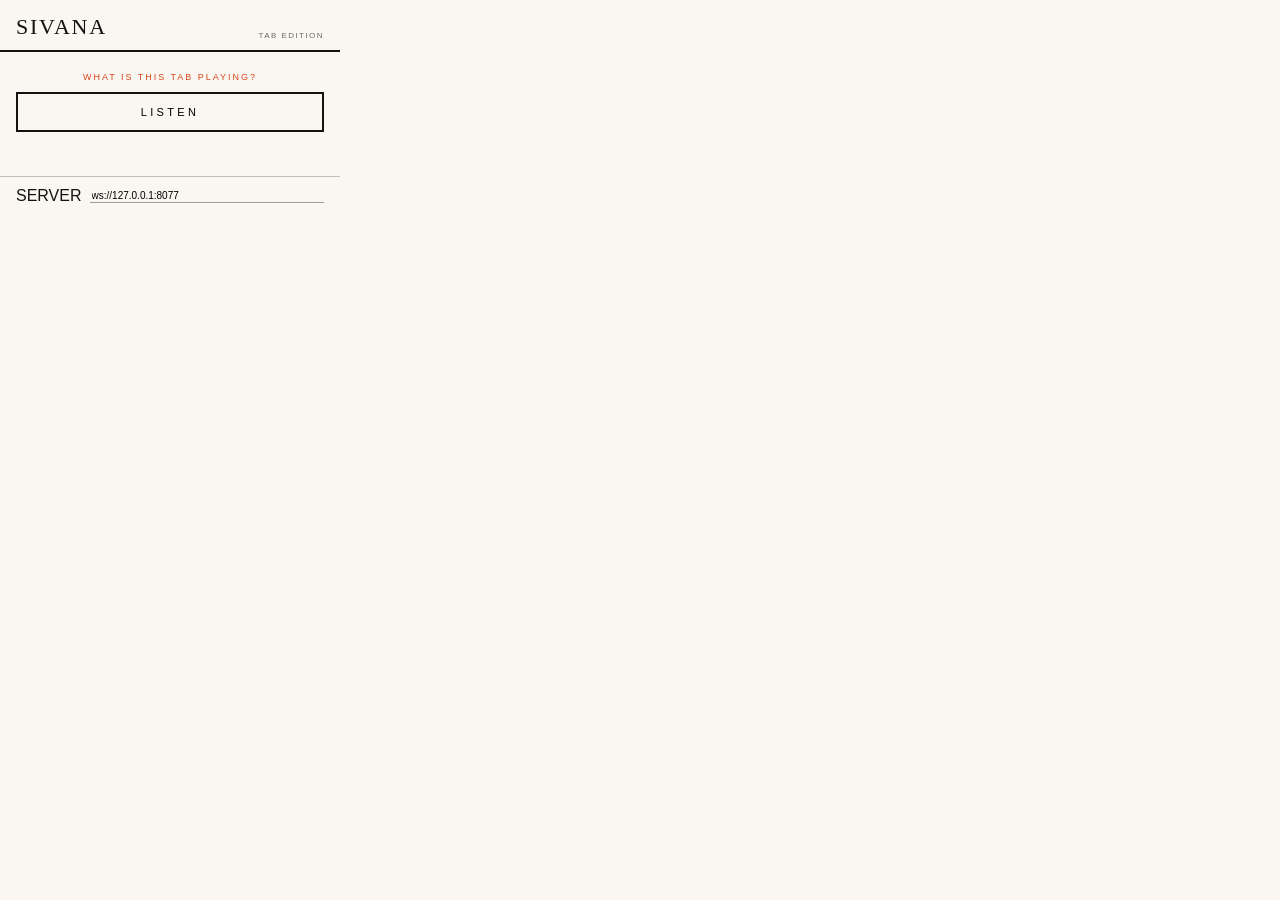
<file: extension/popup.html>
<!DOCTYPE html>
<html lang="en">
<head>
<meta charset="utf-8" />
<style>
  body { margin:0; width:340px; background:#FAF7F2; color:#141210;
         font-family:Inter,"Helvetica Neue",Arial,sans-serif; }
  .mast { display:flex; justify-content:space-between; padding:14px 16px 10px;
          border-bottom:2px solid #141210; }
  .brand { font-family:"Didot",Georgia,serif; font-size:22px; letter-spacing:.08em; }
  .issue { font-size:8px; color:#6E675E; letter-spacing:.18em; text-transform:uppercase; align-self:end; }
  main { padding:20px 16px 16px; text-align:center; }
  .kicker { font-size:9px; color:#D64518; letter-spacing:.22em; text-transform:uppercase; margin:0 0 10px; }
  #listen { border:2px solid #141210; background:none; padding:12px 28px; font-size:11px;
            letter-spacing:.3em; cursor:pointer; width:100%; }
  #listen:hover { background:#141210; color:#FAF7F2; }
  #status { font-size:9px; color:#6E675E; letter-spacing:.2em; text-transform:uppercase; min-height:14px; margin-top:14px; }
  #result { display:none; border-top:2px solid #141210; padding-top:12px; margin-top:12px; text-align:left; }
  .folio { font-size:8px; color:#D64518; letter-spacing:.22em; text-transform:uppercase; }
  .title { font-family:"Didot",Georgia,serif; font-size:19px; line-height:1.1; margin:6px 0 2px; overflow-wrap:anywhere; }
  .artist { font-size:12px; margin:0 0 10px; }
  .meta { display:flex; justify-content:space-between; font-size:10px; color:#6E675E; }
  footer { border-top:1px solid rgba(20,18,16,.25); padding:10px 16px; display:flex; justify-content:space-between; align-items:center; gap:8px; }
  input#server { flex:1; min-width:0; font-size:10px; border:none; background:none;
                 border-bottom:1px solid rgba(20,18,16,.4); }
</style>
</head>
<body>
  <div class="mast">
    <span class="brand">SIVANA</span><span class="issue">TAB EDITION</span>
  </div>
  <main>
    <p class="kicker">WHAT IS THIS TAB PLAYING?</p>
    <button id="listen">LISTEN</button>
    <div id="status"></div>
    <div id="result">
      <div class="folio">FOUND</div>
      <div class="title" id="r-title"></div>
      <div class="artist" id="r-artist"></div>
      <div class="meta"><span id="r-offset"></span><span id="r-latency"></span></div>
    </div>
  </main>
  <footer>
    <label for="server">SERVER</label><input id="server" value="ws://127.0.0.1:8077" />
  </footer>
  <script src="popup.js"></script>
</body>
</html>
</file>
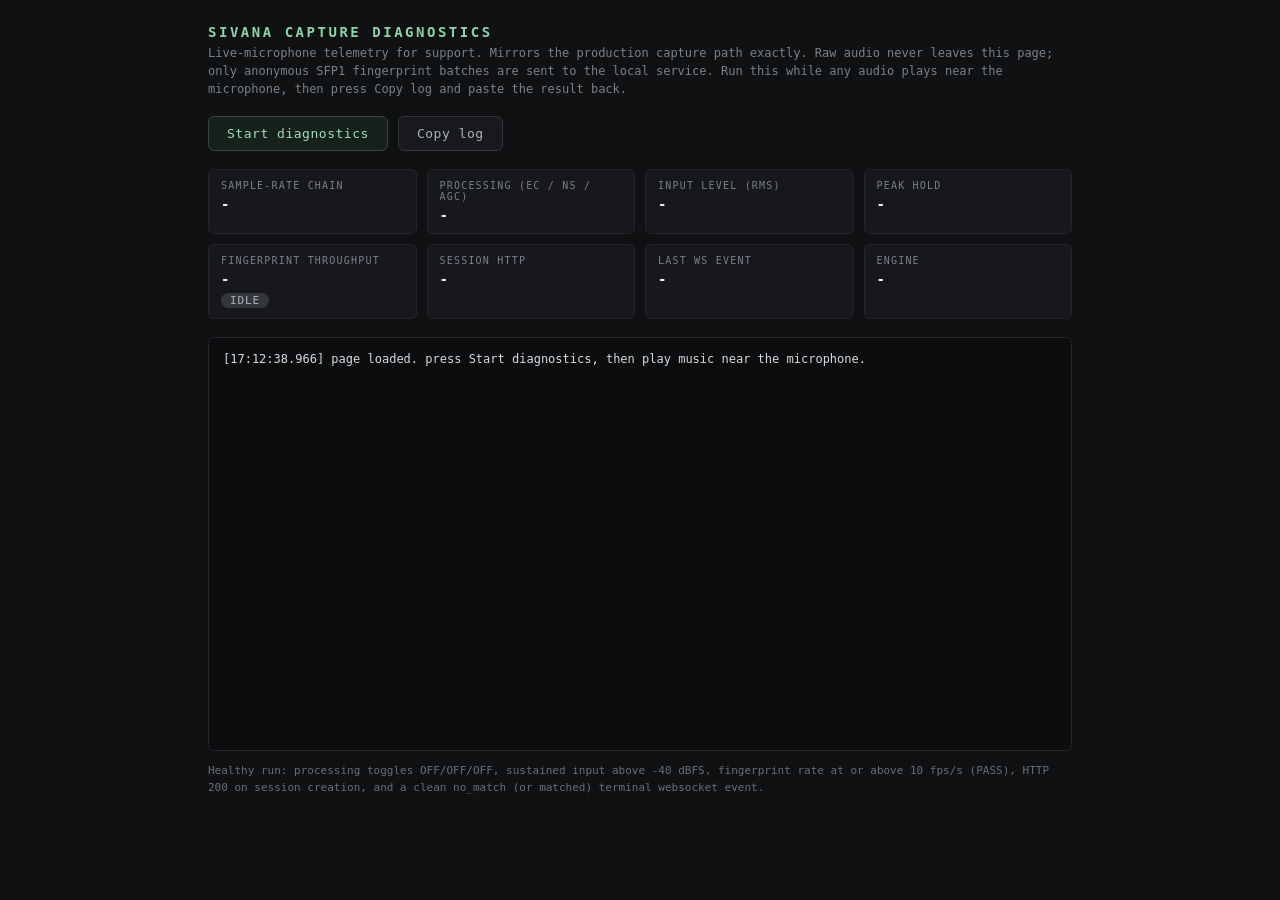
<file: apps/web/debug-cap.html>
<!doctype html>
<html lang="en">
<head>
<meta charset="utf-8">
<meta name="viewport" content="width=device-width, initial-scale=1">
<title>Capture Diagnostics</title>
<style>
  :root { color-scheme: dark; }
  * { box-sizing: border-box; }
  html, body { margin: 0; padding: 0; }
  body {
    background: #0f1113;
    color: #d6dbdf;
    font-family: ui-monospace, "Cascadia Mono", Consolas, Menlo, monospace;
    font-size: 14px;
  }
  .wrap { max-width: 900px; margin: 0 auto; padding: 24px 18px 40px; }
  h1 {
    font-size: 14px; letter-spacing: .18em; text-transform: uppercase;
    color: #8fd3a8; margin: 0 0 4px; font-weight: 600;
  }
  .sub { color: #78828a; font-size: 12px; margin: 0 0 18px; line-height: 1.5; }
  .row { display: flex; gap: 10px; flex-wrap: wrap; margin-bottom: 18px; }
  .btn {
    appearance: none; cursor: pointer; border-radius: 6px;
    font: inherit; font-size: 13px; letter-spacing: .04em;
    padding: 9px 18px; border: 1px solid #2f4a3c;
    background: #16211b; color: #9fe0bb;
  }
  .btn:hover:not(:disabled) { background: #1d2b24; }
  .btn:disabled { opacity: .45; cursor: not-allowed; }
  .btn.secondary { border-color: #33373c; background: #17191c; color: #aab4bc; }
  .btn.secondary:hover:not(:disabled) { background: #1d2023; }
  .tiles {
    display: grid; grid-template-columns: repeat(auto-fit, minmax(190px, 1fr));
    gap: 10px; margin-bottom: 18px;
  }
  .tile {
    background: #16181b; border: 1px solid #23262a; border-radius: 6px;
    padding: 10px 12px; min-width: 0;
  }
  .tile .k {
    font-size: 10px; letter-spacing: .12em; text-transform: uppercase;
    color: #78828a; margin-bottom: 5px;
  }
  .tile .v {
    font-size: 14px; font-weight: 600; color: #e8edf0;
    word-break: break-word; overflow-wrap: anywhere;
  }
  .badge {
    display: inline-block; margin-top: 6px; padding: 1px 9px;
    border-radius: 999px; font-size: 11px; letter-spacing: .08em;
    background: #33373c; color: #aab4bc;
  }
  .badge.pass { background: #14351f; color: #63d68b; }
  .badge.check { background: #3a2f14; color: #e8b45a; }
  .v.red { color: #ff6b5e; }
  .v.amber { color: #e8b45a; }
  .v.green { color: #63d68b; }
  #log {
    background: #0b0d0f; border: 1px solid #23262a; border-radius: 6px;
    padding: 12px 14px; height: 46vh; overflow-y: auto;
    font-size: 12px; line-height: 1.5; white-space: pre-wrap;
    word-break: break-word; overflow-wrap: anywhere; margin: 0;
  }
  .hint { color: #66707a; font-size: 11px; margin-top: 12px; line-height: 1.5; }
</style>
</head>
<body>
<div class="wrap">
  <h1>Sivana Capture Diagnostics</h1>
  <p class="sub">
    Live-microphone telemetry for support. Mirrors the production capture path exactly.
    Raw audio never leaves this page; only anonymous SFP1 fingerprint batches are sent to the local service.
    Run this while any audio plays near the microphone, then press Copy log and paste the result back.
  </p>

  <div class="row">
    <button class="btn" id="btn-start">Start diagnostics</button>
    <button class="btn secondary" id="btn-copy">Copy log</button>
  </div>

  <div class="tiles">
    <div class="tile"><div class="k">Sample-rate chain</div><div class="v" id="sum-chain">-</div></div>
    <div class="tile"><div class="k">Processing (EC / NS / AGC)</div><div class="v" id="sum-constraints">-</div></div>
    <div class="tile"><div class="k">Input level (RMS)</div><div class="v" id="sum-rms">-</div></div>
    <div class="tile"><div class="k">Peak hold</div><div class="v" id="sum-peak">-</div></div>
    <div class="tile">
      <div class="k">Fingerprint throughput</div><div class="v" id="sum-throughput">-</div>
      <span class="badge" id="sum-badge">IDLE</span>
    </div>
    <div class="tile"><div class="k">Session HTTP</div><div class="v" id="sum-http">-</div></div>
    <div class="tile"><div class="k">Last WS event</div><div class="v" id="sum-ws">-</div></div>
    <div class="tile"><div class="k">Engine</div><div class="v" id="sum-engine">-</div></div>
  </div>

  <pre id="log"></pre>
  <p class="hint">
    Healthy run: processing toggles OFF/OFF/OFF, sustained input above -40 dBFS,
    fingerprint rate at or above 10 fps/s (PASS), HTTP 200 on session creation,
    and a clean no_match (or matched) terminal websocket event.
  </p>
</div>

<script>
"use strict";

// ---- Production constants and helpers, mirrored from apps/web/app.js ----

var FINGERPRINT_SAMPLE_RATE = 22050;
var ROUND_TRIP_LIMIT_MS = 12000;
var METER_WINDOW_MS = 8000;
var METER_INTERVAL_MS = 250;

// app.js line 222, verbatim: the app's own capture constraints.
var APP_AUDIO = { echoCancellation: false, noiseSuppression: false, autoGainControl: false };
// Spec'd relaxed comparison set (currently identical to the app's own set).
var RELAXED_AUDIO = { echoCancellation: false, noiseSuppression: false, autoGainControl: false };

// app.js lines 18-42, verbatim.
class StreamingLinearResampler {
  constructor(inputRate, outputRate) {
    this.step = inputRate / outputRate;
    this.position = 0;
    this.pending = new Float32Array(0);
  }

  process(input) {
    if (this.step === 1 && this.pending.length === 0) return input;
    const data = new Float32Array(this.pending.length + input.length);
    data.set(this.pending);
    data.set(input, this.pending.length);
    const output = [];
    while (this.position + 1 < data.length) {
      const i = Math.floor(this.position);
      const fraction = this.position - i;
      output.push(data[i] + (data[i + 1] - data[i]) * fraction);
      this.position += this.step;
    }
    const consumed = Math.floor(this.position);
    this.pending = data.slice(consumed);
    this.position -= consumed;
    return Float32Array.from(output);
  }
}

// ---- Logging and UI plumbing ----

var $ = function (id) { return document.getElementById(id); };

function ts() {
  var d = new Date();
  return d.toTimeString().slice(0, 8) + "." + String(d.getMilliseconds()).padStart(3, "0");
}

function log(line) {
  var pre = $("log");
  pre.textContent += "[" + ts() + "] " + line + "\n";
  pre.scrollTop = pre.scrollHeight;
}

function banner(title) {
  log("");
  log("==================================================");
  log("  " + title);
  log("==================================================");
}

function reportErr(where, e) {
  var name = e && e.name ? e.name : "Error";
  var msg = e && e.message ? e.message : String(e);
  log("[ERROR] " + where + ": " + name + ": " + msg);
  if (e && e.stack) log("[ERROR] stack: " + String(e.stack).split("\n").slice(0, 4).join(" | "));
}

var state = {
  running: false,
  chosenStream: null,
  chosenLabel: "",
  probeCtx: null,
  ctx: null,
  engine: null,
  resampler: null,
  node: null,
  src: null,
  ws: null,
  rtTimer: null,
  sessionHttpStatus: null,
  lastWsEvent: null,
  // metering
  sumSq: 0, samples: 0, peakLin: 0,
  meterTimer: null, meterStart: 0, meterArmed: false,
  lastWholeSecond: -1,
  rmsDbfs: null, peakDbfs: null,
  // throughput
  batches: 0, fpCount: 0, fpBytes: 0,
  tpWinStart: null,
  headerLogged: false,
};

// ---- Summary tile helpers ----

function setText(id, text) { $(id).textContent = text; }

function colorize(el, dbfs) {
  el.classList.remove("red", "amber", "green");
  if (dbfs === null || isNaN(dbfs)) return;
  if (dbfs < -40) el.classList.add("red");
  else if (dbfs <= -20) el.classList.add("amber");
  else el.classList.add("green");
}

function setBadge(kind, text) {
  var b = $("sum-badge");
  b.classList.remove("pass", "check");
  if (kind === "pass") b.classList.add("pass");
  if (kind === "check") b.classList.add("check");
  b.textContent = text;
}

function fmtDb(dbfs) {
  if (dbfs === null || isNaN(dbfs)) return "-";
  return dbfs.toFixed(1) + " dBFS";
}

function updateChain(trackSr) {
  var ctxSr = state.ctx ? state.ctx.sampleRate : null;
  var parts = [];
  parts.push("track " + (trackSr != null ? trackSr + " Hz" : "?"));
  parts.push("ctx " + (ctxSr != null ? ctxSr + " Hz" : "?"));
  var step = state.resampler ? state.resampler.step : null;
  parts.push("fp " + FINGERPRINT_SAMPLE_RATE + " Hz");
  if (step != null && Math.abs(step - 1) > 1e-9) parts.push("(resample x" + step.toFixed(3) + ")");
  setText("sum-chain", parts.join(" -> "));
}

function updateConstraints(settings) {
  if (!settings) { setText("sum-constraints", "-"); return; }
  var f = function (v) { return v === undefined ? "n/a" : (v ? "ON" : "OFF"); };
  setText("sum-constraints",
    "EC " + f(settings.echoCancellation) + " / NS " + f(settings.noiseSuppression) +
    " / AGC " + f(settings.autoGainControl));
}

// ---- Phase 1: microphone constraints ----

async function acquirePass(label, audioConstraints) {
  try {
    log("getUserMedia(" + label + ") requesting audio: " + JSON.stringify({ audio: audioConstraints }));
    var stream = await navigator.mediaDevices.getUserMedia({ audio: audioConstraints });
    var track = stream.getTracks()[0];
    var settings = track.getSettings();
    log(label + " OK. track.label=" + JSON.stringify(track.label));
    log(label + " track.getSettings(): " + JSON.stringify(settings, null, 0));
    return { stream: stream, settings: settings };
  } catch (e) {
    reportErr("getUserMedia(" + label + ")", e);
    if (e && e.name === "OverconstrainedError") {
      log("OverconstrainedError detail: failing constraint=" + JSON.stringify(e.constraint) +
        "; requested=" + JSON.stringify({ audio: audioConstraints }));
    }
    return null;
  }
}

// ---- Phases 3-5 shared chunk handler (mirrors app.js node.port.onmessage) ----

function onPcmChunk(e) {
  try {
    var chunk = e.data;
    // Metering accumulators on the delivered mono PCM.
    for (var i = 0; i < chunk.length; i++) {
      var v = chunk[i];
      state.sumSq += v * v;
      var a = v < 0 ? -v : v;
      if (a > state.peakLin) state.peakLin = a;
    }
    state.samples += chunk.length;

    // Production path: resample -> fingerprint -> SFP1 batch.
    var pcm = state.resampler.process(chunk);
    if (pcm.length === 0) return;
    var batch = state.engine.process(pcm);
    if (!batch || !(batch.length > 16)) return;

    // Header sanity once: magic "SFP1", sample rate at bytes 8..12 LE.
    if (!state.headerLogged) {
      state.headerLogged = true;
      var magic = String.fromCharCode(batch[0], batch[1], batch[2], batch[3]);
      var sr = new DataView(batch.buffer, batch.byteOffset + 8, 4).getUint32(0, true);
      log("first batch: magic=" + magic + " sample_rate=" + sr + " Hz bytes=" + batch.length);
    }

    // app.js verbatim count parse: u32 LE at byte offset 12.
    var n = new DataView(batch.buffer, batch.byteOffset + 12, 4).getUint32(0, true);
    state.batches += 1;
    state.fpCount += n;
    state.fpBytes += batch.length;
    if (state.tpWinStart === null) state.tpWinStart = performance.now();

    if (state.ws && state.ws.readyState === 1) {
      state.ws.send(batch);
    }
  } catch (err) {
    reportErr("pcm chunk handler", err);
  }
}

// ---- Meter tick (~4x/s) ----

function meterTick() {
  try {
    var rms = state.samples > 0 ? Math.sqrt(state.sumSq / state.samples) : 0;
    var dbfs = rms > 0 ? 20 * Math.log10(rms) : -100;
    if (dbfs < -100) dbfs = -100;
    state.rmsDbfs = dbfs;
    state.sumSq = 0;
    state.samples = 0;

    var pdb = state.peakLin > 0 ? 20 * Math.log10(state.peakLin) : -100;
    if (pdb < -100) pdb = -100;
    state.peakDbfs = pdb;

    var el = $("sum-rms");
    el.textContent = fmtDb(dbfs);
    colorize(el, dbfs);
    setText("sum-peak", fmtDb(pdb));

    if (state.meterArmed) {
      var secs = Math.floor((performance.now() - state.meterStart) / 1000);
      if (secs !== state.lastWholeSecond) {
        state.lastWholeSecond = secs;
        log("meter t=" + secs + "s rms=" + fmtDb(dbfs) +
          " batches=" + state.batches + " fps=" + state.fpCount);
      }
      if ((performance.now() - state.meterStart) >= METER_WINDOW_MS) {
        state.meterArmed = false;
        finishThroughputWindow();
      }
    }
  } catch (err) {
    reportErr("meter tick", err);
  }
}

function finishThroughputWindow() {
  try {
    var end = performance.now();
    var start = state.tpWinStart !== null ? state.tpWinStart : state.meterStart;
    var elapsed = Math.max((end - start) / 1000, 1e-6);
    if (state.batches === 0) {
      log("throughput: NO BATCHES produced in " + (METER_WINDOW_MS / 1000) +
        "s window. Input silent, or worklet starved (see errors above).");
      setText("sum-throughput", "0 batches");
      setBadge("check", "CHECK");
      return;
    }
    var bps = state.batches / elapsed;
    var fpsPerSec = state.fpCount / elapsed;
    var bytesPerSec = state.fpBytes / elapsed;
    var verdict = fpsPerSec >= 10 ? "PASS" : "CHECK";
    log("throughput over " + elapsed.toFixed(2) + "s (measured from first batch):");
    log("  batches/s = " + bps.toFixed(1) + ", fingerprints/s = " + fpsPerSec.toFixed(1) +
      ", bytes/s = " + Math.round(bytesPerSec));
    log("  verdict: " + verdict + (verdict === "PASS"
      ? " (>= 10 fps/s sustained)"
      : " (below 10 fps/s sustained - capture pipeline underpowered or starved)"));
    setText("sum-throughput",
      fpsPerSec.toFixed(1) + " fps/s, " + bps.toFixed(1) + " bat/s, " +
      Math.round(bytesPerSec / 1024) + " KiB/s");
    setBadge(verdict === "PASS" ? "pass" : "check", verdict);
  } catch (err) {
    reportErr("throughput window", err);
  }
}

// ---- Phase 5: round trip ----

function makeRoundTrip(sessionId) {
  return new Promise(function (resolve) {
    var settled = false;
    var finish = function (why) {
      if (settled) return;
      settled = true;
      if (state.rtTimer) { clearTimeout(state.rtTimer); state.rtTimer = null; }
      log("round-trip finished: " + why);
      try {
        if (state.ws && state.ws.readyState <= 1) state.ws.close();
      } catch (e) { reportErr("ws.close", e); }
      resolve();
    };
    var wsUrl = (location.protocol === "https:" ? "wss://" : "ws://") +
      location.host + "/v1/identify/" + sessionId;
    log("opening WebSocket " + wsUrl);
    var ws;
    try {
      ws = new WebSocket(wsUrl);
    } catch (e) {
      reportErr("WebSocket constructor", e);
      resolve();
      return;
    }
    state.ws = ws;
    ws.binaryType = "arraybuffer";
    ws.onopen = function () { log("ws open (readyState=1), streaming batches"); };
    ws.onmessage = function (m) {
      try {
        var ev = JSON.parse(m.data);
        state.lastWsEvent = JSON.stringify(ev);
        setText("sum-ws", state.lastWsEvent);
        log("ws << " + state.lastWsEvent);
        if (ev.event === "matched" || ev.event === "no_match" || ev.event === "error") {
          finish("terminal event '" + ev.event + "'");
        }
      } catch (e) {
        reportErr("ws message parse", e);
        log("ws << (unparseable) " + String(m.data).slice(0, 400));
      }
    };
    ws.onerror = function () { log("[ERROR] websocket error event fired"); };
    ws.onclose = function (evc) {
      log("ws closed (code=" + evc.code + " reason=" + JSON.stringify(evc.reason || "") + ")");
      if (state.ws === ws) state.ws = null;
      finish("socket closed");
    };
    state.rtTimer = setTimeout(function () {
      log("round-trip time limit reached (" + (ROUND_TRIP_LIMIT_MS / 1000) + " s)");
      finish("time limit");
    }, ROUND_TRIP_LIMIT_MS);
  });
}

// ---- Cleanup ----

async function cleanup() {
  if (state.meterTimer) { clearInterval(state.meterTimer); state.meterTimer = null; }
  if (state.rtTimer) { clearTimeout(state.rtTimer); state.rtTimer = null; }
  if (state.ws) { try { state.ws.close(); } catch (e) {} state.ws = null; }
  if (state.chosenStream) {
    try {
      var tracks = state.chosenStream.getTracks();
      for (var i = 0; i < tracks.length; i++) tracks[i].stop();
    } catch (e) { reportErr("stream stop", e); }
    state.chosenStream = null;
  }
  if (state.ctx) { try { await state.ctx.close(); } catch (e) {} state.ctx = null; }
  if (state.engine) { try { state.engine.free(); } catch (e) {} state.engine = null; }
  state.node = null; state.src = null; state.resampler = null;
}

// ---- Main run ----

async function runDiagnostics() {
  state.running = true;
  $("btn-start").disabled = true;
  log("diagnostics run started " + new Date().toISOString());
  log("user agent: " + navigator.userAgent);

  // PHASE 1: constraints comparison -------------------------------------------------
  banner("PHASE 1/5 - MICROPHONE CONSTRAINT COMPARISON");
  var passA = await acquirePass("pass A (app constraints)", APP_AUDIO);
  // The relaxed comparison set is currently identical to the app's own
  // constraints (apps/web/app.js already disables EC/NS/AGC); both passes
  // are still run and reported verbatim as specified.
  var passB = await acquirePass("pass B (relaxed)", RELAXED_AUDIO);

  if (passA) {
    state.chosenStream = passA.stream;
    state.chosenLabel = "pass A (app constraints)";
  } else if (passB) {
    state.chosenStream = passB.stream;
    state.chosenLabel = "pass B (relaxed, fallback)";
  }
  if (passB && passB.stream !== state.chosenStream) {
    try {
      var tb = passB.stream.getTracks();
      for (var i = 0; i < tb.length; i++) tb[i].stop();
      log("pass B track stopped (not selected)");
    } catch (e) { reportErr("pass B stop", e); }
  }
  if (!state.chosenStream) {
    throw new Error("no microphone stream available from either getUserMedia pass");
  }
  log("selected stream: " + state.chosenLabel);
  var chosenTrack = state.chosenStream.getTracks()[0];
  var chosenSettings = chosenTrack.getSettings();
  updateConstraints(chosenSettings);
  updateChain(chosenSettings.sampleRate);

  // PHASE 2: unforced AudioContext probe --------------------------------------------
  banner("PHASE 2/5 - AUDIO CONTEXT PROBE (no forced sampleRate)");
  try {
    state.probeCtx = new AudioContext();
    log("probe context created (constructor without sampleRate argument)");
    await state.probeCtx.resume();
    log("probe context: sampleRate=" + state.probeCtx.sampleRate +
      " Hz, baseLatency=" + state.probeCtx.baseLatency +
      " s, outputLatency=" + state.probeCtx.outputLatency +
      " s, state=" + state.probeCtx.state);
    await state.probeCtx.close();
    log("probe context closed");
  } catch (e) {
    reportErr("probe AudioContext", e);
  } finally {
    state.probeCtx = null;
  }

  // PHASE 3: production engine path (mirrors app.js) ---------------------------------
  banner("PHASE 3/5 - PRODUCTION ENGINE PATH (mirrors apps/web/app.js)");
  var mod = await import("/wasm/sivana_wasm.js");
  await mod.default();
  log("wasm glue loaded: /wasm/sivana_wasm.js");

  state.ctx = new AudioContext({ sampleRate: FINGERPRINT_SAMPLE_RATE });
  await state.ctx.resume();
  log("production context: sampleRate=" + state.ctx.sampleRate +
    " Hz (requested " + FINGERPRINT_SAMPLE_RATE + "), baseLatency=" +
    state.ctx.baseLatency + " s, state=" + state.ctx.state);
  state.resampler = new StreamingLinearResampler(
    state.ctx.sampleRate,
    FINGERPRINT_SAMPLE_RATE,
  );
  log("resampler: " + state.ctx.sampleRate + " Hz -> " + FINGERPRINT_SAMPLE_RATE +
    " Hz (step=" + state.resampler.step + ")");
  state.engine = new mod.WasmFingerprinter(FINGERPRINT_SAMPLE_RATE);
  var engVer = "?";
  try { engVer = state.engine.version(); } catch (e) { reportErr("engine.version()", e); }
  log("engine: " + engVer);
  setText("sum-engine", engVer);
  updateChain(chosenSettings.sampleRate);

  await state.ctx.audioWorklet.addModule("/wasm/pcm-worklet.js");
  state.node = new AudioWorkletNode(state.ctx, "sivana-pcm-capture");
  state.node.port.onmessage = onPcmChunk;
  state.src = state.ctx.createMediaStreamSource(state.chosenStream);
  state.src.connect(state.node);
  // The worklet only taps audio; give it a path to destination (muted)
  // or Chrome will never pull its process() callback and no batches flow.
  var mute = state.ctx.createGain();
  mute.gain.value = 0;
  state.node.connect(mute);
  mute.connect(state.ctx.destination);
  log("worklet wired: source -> sivana-pcm-capture -> muted gain -> destination");

  // PHASE 4: meters + fingerprint throughput (8 s) ------------------------------------
  banner("PHASE 4/5 - INPUT METERS + FINGERPRINT THROUGHPUT (8 s)");
  log("speak or play music near the microphone now; batches are counted locally (not sent).");
  state.meterStart = performance.now();
  state.meterArmed = true;
  state.lastWholeSecond = -1;
  state.meterTimer = setInterval(meterTick, METER_INTERVAL_MS);
  await new Promise(function (resolve) { setTimeout(resolve, METER_WINDOW_MS + 150); });

  // PHASE 5: server round trip ---------------------------------------------------------
  banner("PHASE 5/5 - SERVER ROUND TRIP (POST /v1/sessions, WS /v1/identify)");
  var resp = await fetch("/v1/sessions", { method: "POST" });
  state.sessionHttpStatus = resp.status;
  setText("sum-http", "HTTP " + resp.status + (resp.ok ? " (ok)" : " (NOT ok)"));
  log("POST /v1/sessions -> HTTP " + resp.status);
  var bodyText = await resp.text();
  log("response body: " + bodyText.slice(0, 500));
  if (!resp.ok) {
    throw new Error("recognition service returned HTTP " + resp.status + ": " + bodyText.slice(0, 200));
  }
  var sessionJson;
  try { sessionJson = JSON.parse(bodyText); } catch (e) {
    reportErr("session JSON parse", e);
    throw e;
  }
  log("session_id = " + sessionJson.session_id);

  await makeRoundTrip(sessionJson.session_id);
}

async function startClick() {
  if (state.running) return;
  try {
    await runDiagnostics();
    banner("SUMMARY");
    log("sample-rate chain : " + $("sum-chain").textContent);
    log("processing        : " + $("sum-constraints").textContent);
    log("rms level         : " + fmtDb(state.rmsDbfs));
    log("peak hold         : " + fmtDb(state.peakDbfs));
    log("fingerprints      : " + $("sum-throughput").textContent);
    log("throughput badge  : " + $("sum-badge").textContent);
    log("session http      : " + (state.sessionHttpStatus !== null ? state.sessionHttpStatus : "n/a"));
    log("last ws event     : " + (state.lastWsEvent !== null ? state.lastWsEvent : "none received"));
    log("");
    log("done. press Copy log and paste the entire output back to support.");
  } catch (e) {
    reportErr("diagnostics run", e);
    banner("SUMMARY (RUN FAILED)");
    log("the run aborted with the error above; everything up to the failure is in this log.");
  } finally {
    await cleanup();
    state.running = false;
    $("btn-start").disabled = false;
    if (state.rmsDbfs !== null) {
      var el = $("sum-rms");
      el.textContent = fmtDb(state.rmsDbfs) + " (final)";
      colorize(el, state.rmsDbfs);
    }
  }
}

// ---- Global error surface: nothing fails silently ----

window.addEventListener("error", function (ev) {
  reportErr("window.onerror", ev.error || ev.message || "unknown");
});
window.addEventListener("unhandledrejection", function (ev) {
  var r = ev.reason;
  reportErr("unhandled promise rejection", r && r.message ? r : String(r));
});

$("btn-start").addEventListener("click", function () { void startClick(); });

$("btn-copy").addEventListener("click", async function () {
  var text = $("log").textContent;
  var btn = $("btn-copy");
  try {
    await navigator.clipboard.writeText(text);
    log("log copied to clipboard (" + text.length + " chars)");
    btn.textContent = "Copied";
  } catch (e) {
    reportErr("clipboard write", e);
    try {
      var ta = document.createElement("textarea");
      ta.value = text;
      ta.style.position = "fixed";
      ta.style.opacity = "0";
      document.body.appendChild(ta);
      ta.select();
      var ok = document.execCommand("copy");
      document.body.removeChild(ta);
      if (ok) { log("log copied via fallback (execCommand)"); btn.textContent = "Copied"; }
      else { log("copy failed: select the log text manually."); }
    } catch (e2) {
      reportErr("clipboard fallback", e2);
      log("copy failed: select the log text manually.");
    }
  }
  setTimeout(function () { btn.textContent = "Copy log"; }, 1600);
});

log("page loaded. press Start diagnostics, then play music near the microphone.");
</script>
</body>
</html>
</file>
